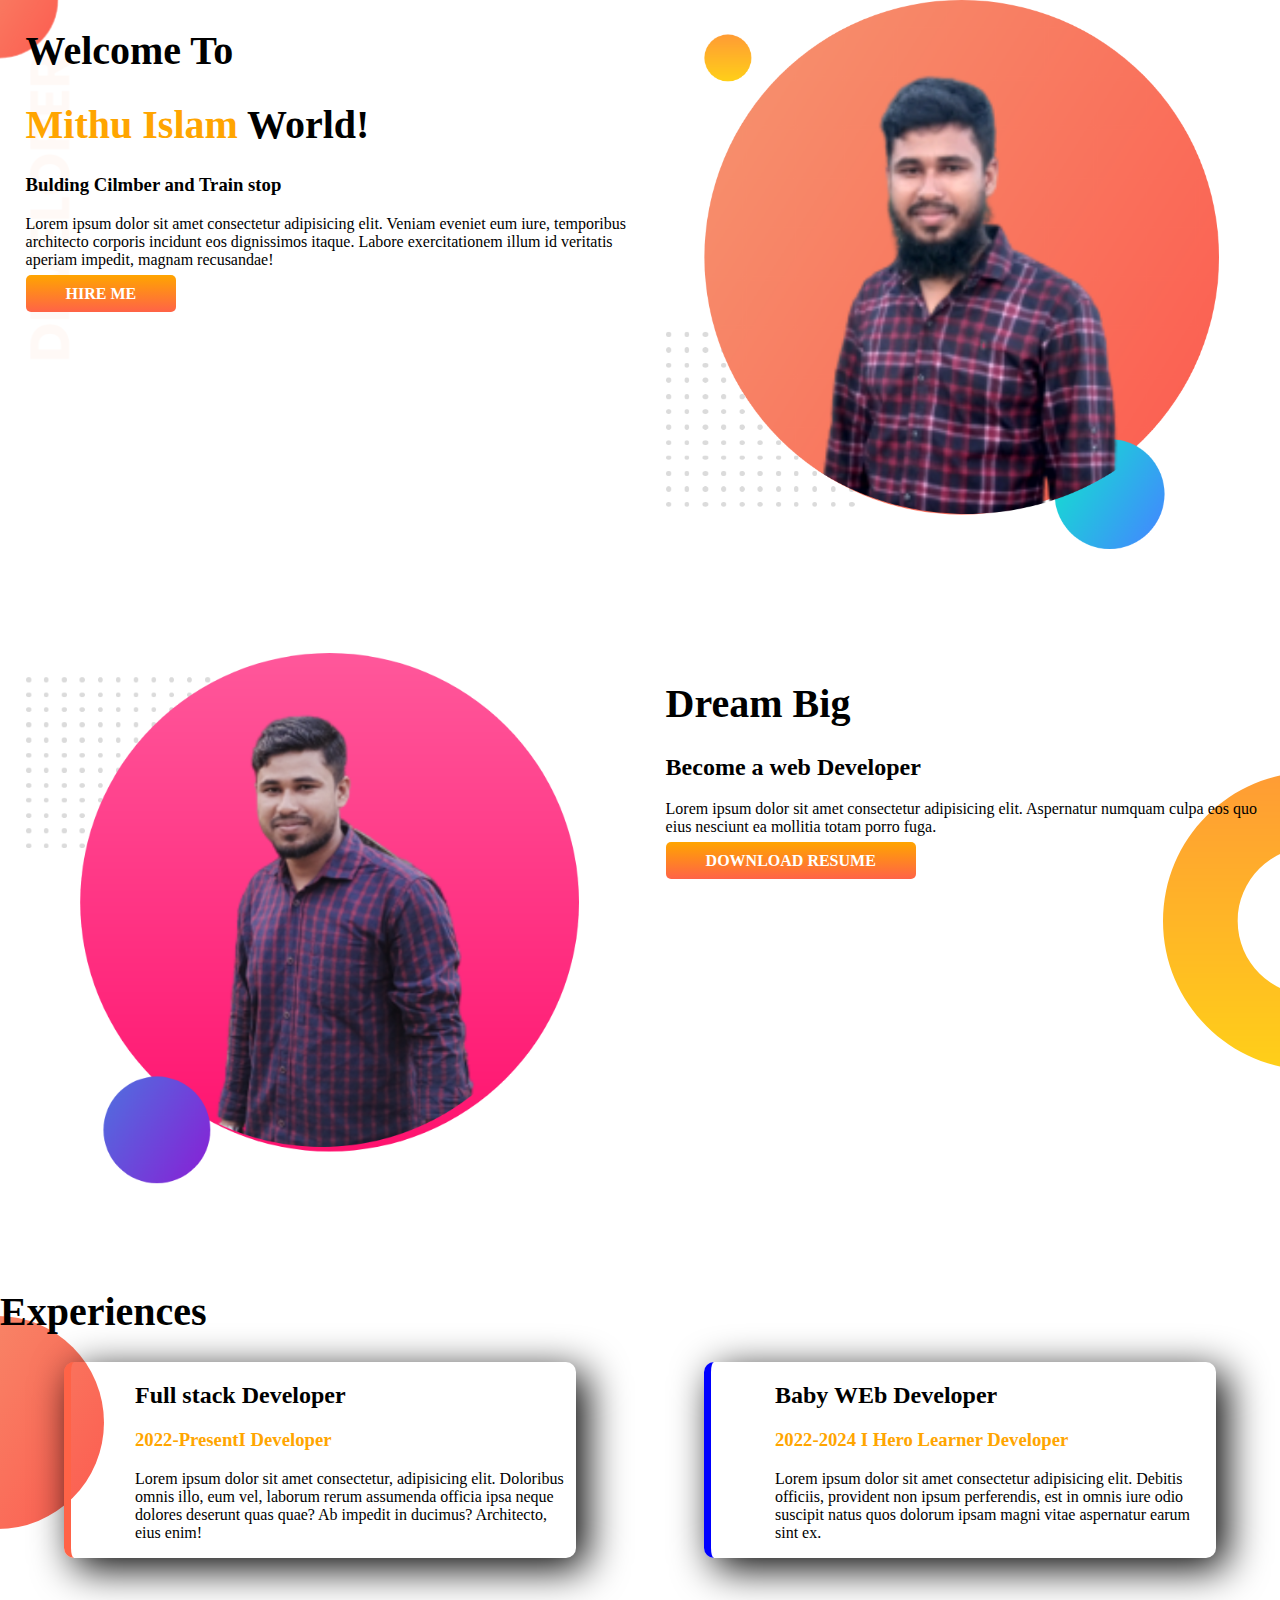
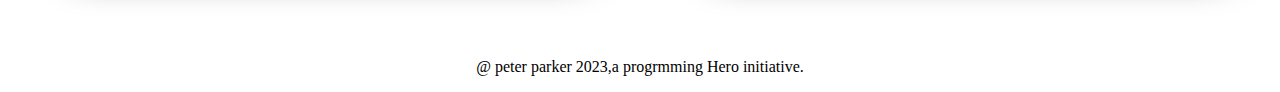
<file: index.html>
<!DOCTYPE html>
<html lang="en">
<head>
    <meta charset="UTF-8">
    <meta http-equiv="X-UA-Compatible" content="IE=edge">
    <meta name="viewport" content="width=device-width, initial-scale=1.0">
    <title>Mithuislam portfolio</title><link rel="preconnect" href="https://fonts.googleapis.com">
    <link rel="preconnect" href="https://fonts.gstatic.com" crossorigin>
    <link href="https://fonts.googleapis.com/css2?family=Poppins&display=swap" rel="stylesheet">
    <link rel="stylesheet" href="styel.css">
</head>
<body>
 <section class="top-banner flexible-container">
    <div class="half-width">
    <h1>Welcome To</h1>
    <h1><span class="orange-color">Mithu Islam</span> World!</h1>
    <h3>Bulding Cilmber and Train stop</h3>
    <p>Lorem ipsum dolor sit amet consectetur adipisicing elit. Veniam eveniet eum iure, temporibus architecto corporis
        incidunt eos dignissimos itaque. Labore exercitationem illum id veritatis aperiam impedit, magnam recusandae!
    </p>
    <a class="link-button" target="_blank" href="https://myaccount.google.com/?utm_source=account-marketing-page&utm_medium=go-to-account-button&pli=1">HIRE ME</a>
</div>
<div class="half-width"><img src="my-bg a.png" alt="" srcset=""></div></section>
<section class="right-banner flexible-container">
    <div class="half-width"><img src="images/my-bg2.png" alt="">
    </div>
<div class="half-width">
    <h1>Dream Big</h1>
    <h2>Become a web Developer</h2>

<p>Lorem ipsum dolor sit amet consectetur adipisicing elit. Aspernatur numquam culpa eos quo eius nesciunt ea mollitia
    totam porro fuga.</p>
    <a class="link-button" target="_blank" href="">DOWNLOAD RESUME</a></div>
</section>
<section class="experience-area">
    <h1>Experiences</h1>
  <div class="flexible-container">
    <div class="experience-item">
    <h2>Full stack Developer</h2>
    <h3 class="orange-color">2022-PresentI Developer</h3>
    <p>Lorem ipsum dolor sit amet consectetur, adipisicing elit. Doloribus omnis illo, eum vel, laborum rerum assumenda
        officia ipsa neque dolores deserunt quas quae? Ab impedit in ducimus? Architecto, eius enim!</p>
</div>
<div id="baby-web-developer"class="experience-item">
    <h2>Baby WEb Developer</h2>
    <h3 class="orange-color">2022-2024 I Hero Learner Developer</h3>
    <p>Lorem ipsum dolor sit amet consectetur adipisicing elit. Debitis officiis, provident non ipsum perferendis, est
        in omnis iure odio suscipit natus quos dolorum ipsam magni vitae aspernatur earum sint ex.</p>
</div>
</div>

</section>
</body>
<footer>
    <p>@ peter parker 2023,a progrmming Hero initiative.</p>
</footer>
</html>
</file>
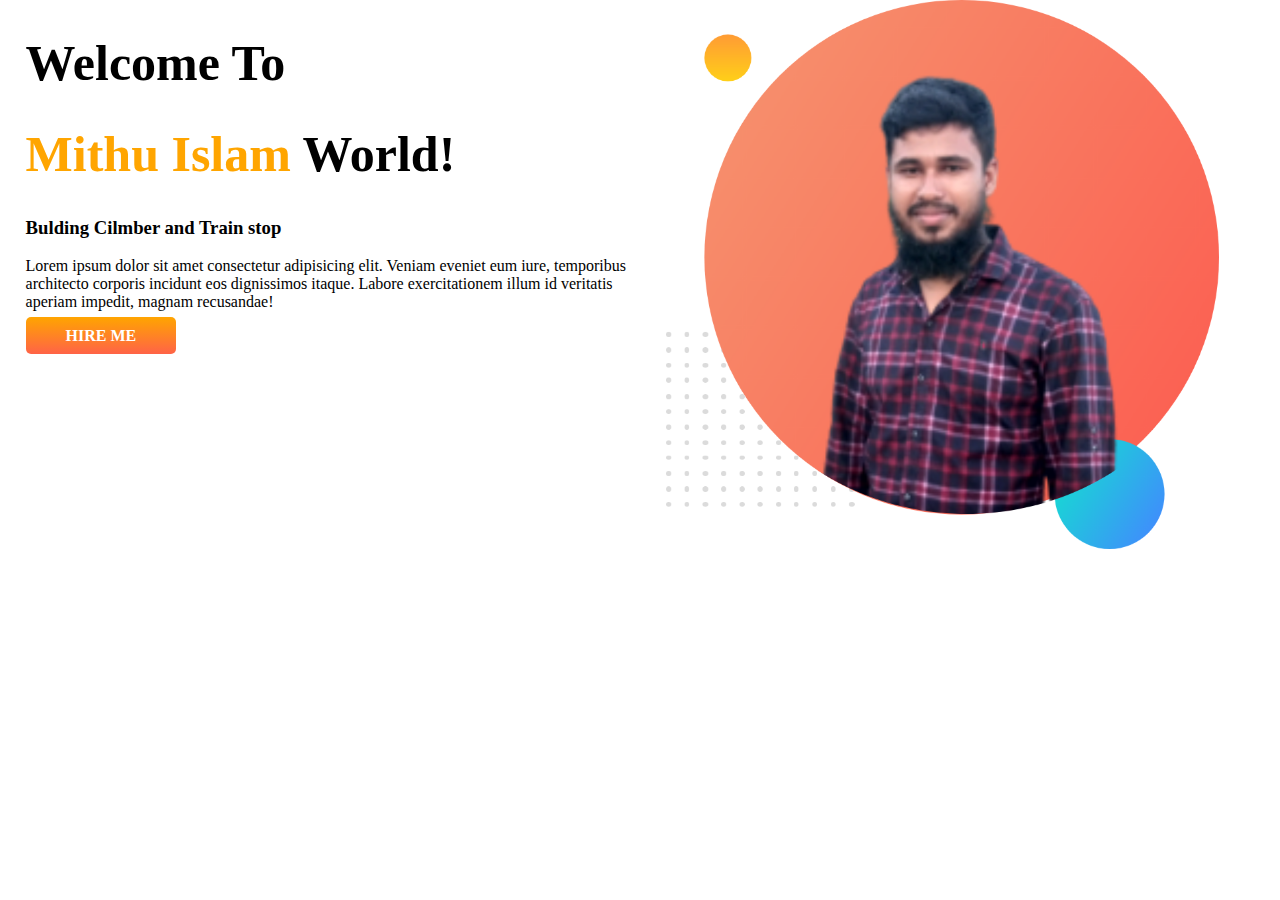
<file: images/index.html>
<!DOCTYPE html>
<html lang="en">
<head>
    <meta charset="UTF-8">
    <meta http-equiv="X-UA-Compatible" content="IE=edge">
    <meta name="viewport" content="width=device-width, initial-scale=1.0">
    <title>Mithuislam portfolio</title><link rel="preconnect" href="https://fonts.googleapis.com">
    <link rel="preconnect" href="https://fonts.gstatic.com" crossorigin>
    <link href="https://fonts.googleapis.com/css2?family=Poppins&display=swap" rel="stylesheet">
    <link rel="stylesheet" href="styel.css">
</head>
<body>
 <section class="top-banner"><div class="half-width">
    <h1>Welcome To</h1>
    <h1><span class="orange-color">Mithu Islam</span> World!</h1>
    <h3>Bulding Cilmber and Train stop</h3>
    <p>Lorem ipsum dolor sit amet consectetur adipisicing elit. Veniam eveniet eum iure, temporibus architecto corporis
        incidunt eos dignissimos itaque. Labore exercitationem illum id veritatis aperiam impedit, magnam recusandae!
    </p>
    <a class="link-button" target="_blank" href="https://myaccount.google.com/?utm_source=account-marketing-page&utm_medium=go-to-account-button&pli=1">HIRE ME</a>
</div>
<div class="half-width"><img src="my-bg a.png" alt="" srcset=""></div></section>
</body>
</html>
</file>
<file: styel.css>
body{
    font-family: font-family "Gill Sans", sans-serif;
    margin:0;
}
h1{
    font-size: 50px;
    font-size: 40px;
}
.orange-color{
    color:orange
}
.flexible-container{
 display: flex; 
   margin-bottom: 100px;
}
.half-width{
    width: 50%;
    padding-left: 2%;

}
.half-width img{
    width: 90%;

}
.link-button{
    text-decoration: none;
    background-image: linear-gradient(orange, tomato);
    padding: 10px 40px;
    color:white;
    font-weight: 700;
    border-radius: 5px;
}
.top-banner{
    background-image:url(images/top-banner.png);
    background-repeat: no-repeat;
}
 .right-banner{
    background-image:url(images/dream-bg.png);
    background-repeat: no-repeat;
    background-position: right;
}
.experience-area{
    background-image: url(images/exp-bg.png);
    background-repeat: no-repeat;
    background-position: left;
}

.experience-item{
    width:40%;
    margin-left: 5%;
    margin-right: 5%;
    padding-left: 5%;
    border-radius: 10px;
    box-shadow: 10px 10px 40px;
    border-left: 7px solid tomato;
}

#baby-web-developer{border-left: 7px solid blue;

}
footer {
    text-align: center;
}
</file>
<file: images/styel.css>
body{
    font-family: font-family "Gill Sans", sans-serif;
    margin:0;
}
h1{
    font-size: 50px;
}
.orange-color{
    color:orange
}
section{
 display: flex;   
}
.half-width{
    width: 50%;
    padding-left: 2%;

}
.half-width img{
    width: 90%;

}
.link-button{
    text-decoration: none;
    background-image: linear-gradient(orange, tomato);
    padding: 10px 40px;
    color:white;
    font-weight: 700;
    border-radius: 5px;
}
.top-banner{
    background-image: url(images/top-banner.png);
    background: none;
}
</file>
